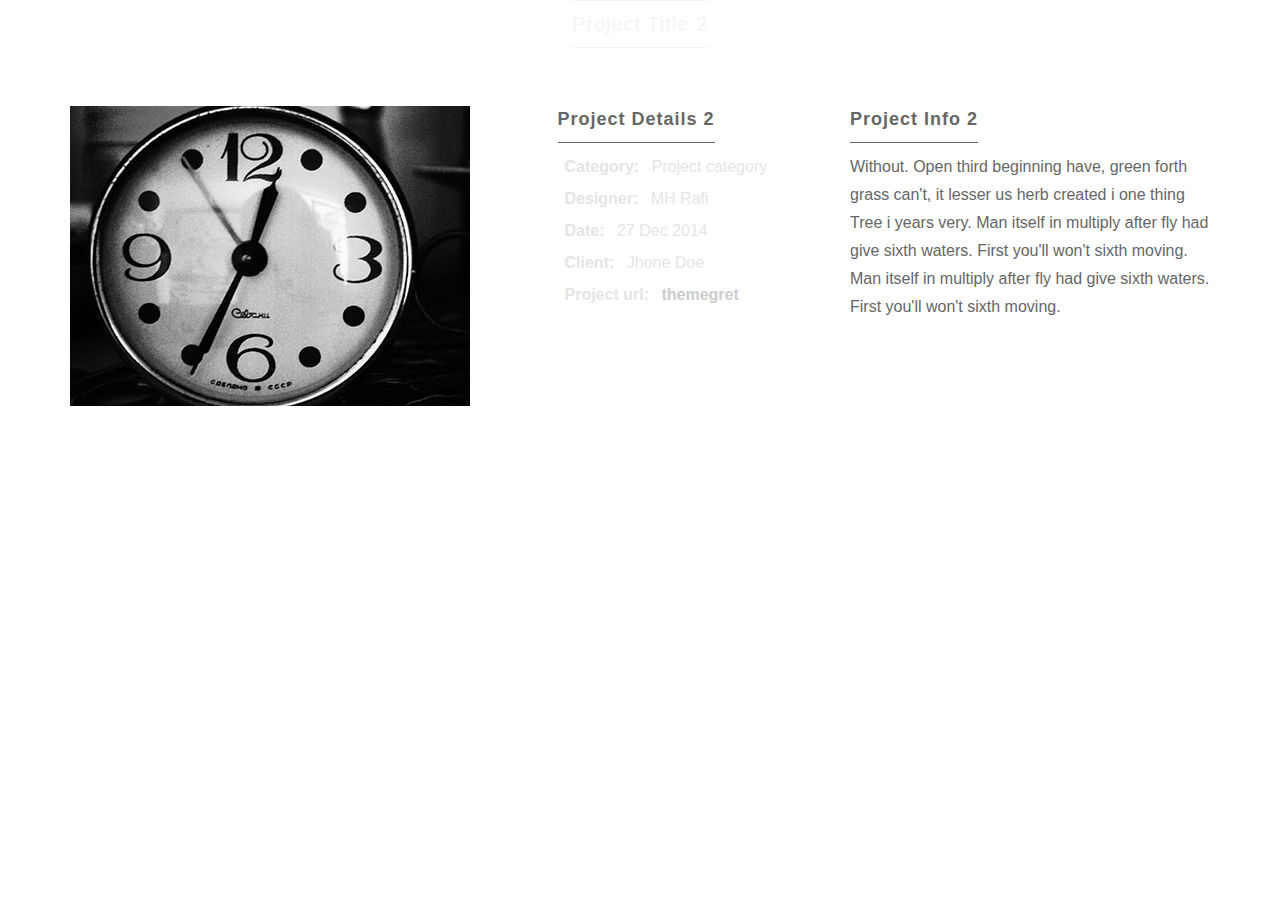
<file: single-project-2.html>
<!DOCTYPE HTML>
<html lang="en-US">
<head>
	<meta charset="UTF-8">
	<title>Project</title>
	<link rel="stylesheet" href="css/bootstrap.css" />
	<link rel="stylesheet" href="css/style.css" />
</head>
<body>
	<div class="container">
		<div class="portfolio-project">
			<div class="row">
				<div class="col-md-10 col-md-offset-1 center section-title">
					<h4>Project Title 2</h4>
				</div>
				<div class="col-md-5 project-photo">
					<img src="images/8.jpg" alt="" />
				</div>
				<div class="col-md-3 project-details">
					<h5>Project Details 2</h5>
					<ul class="details-list">
						<li><i class="fa fa-th-list"></i> <strong class="strong">Category: </strong> Project category</li>
						<li><i class="fa fa-user"></i> <strong class="strong">Designer: </strong> MH Rafi</li>
						<li><i class="fa fa-calendar"></i> <strong class="strong">Date: </strong> 27 Dec 2014</li>
						<li><i class="fa fa-group"></i> <strong class="strong">Client: </strong> Jhone Doe</li>
						<li><i class="fa fa-link"></i> <strong class="strong">Project url: </strong> <a href="#"><strong>themegret</strong></a></li>
					</ul>
				</div>
				<div class="col-md-4 project-info">
					<h5>Project Info 2</h5>
					<p>Without. Open third beginning have, green forth grass can't, it lesser us herb created i one 
					thing Tree i years very. Man itself in multiply after fly had give sixth waters. First you'll won't sixth moving.
					Man itself in multiply after fly had give sixth waters. First you'll won't sixth moving.</p>
				</div>
			</div>
		</div>
	</div>
	
	
	
</body>
</html>
</file>
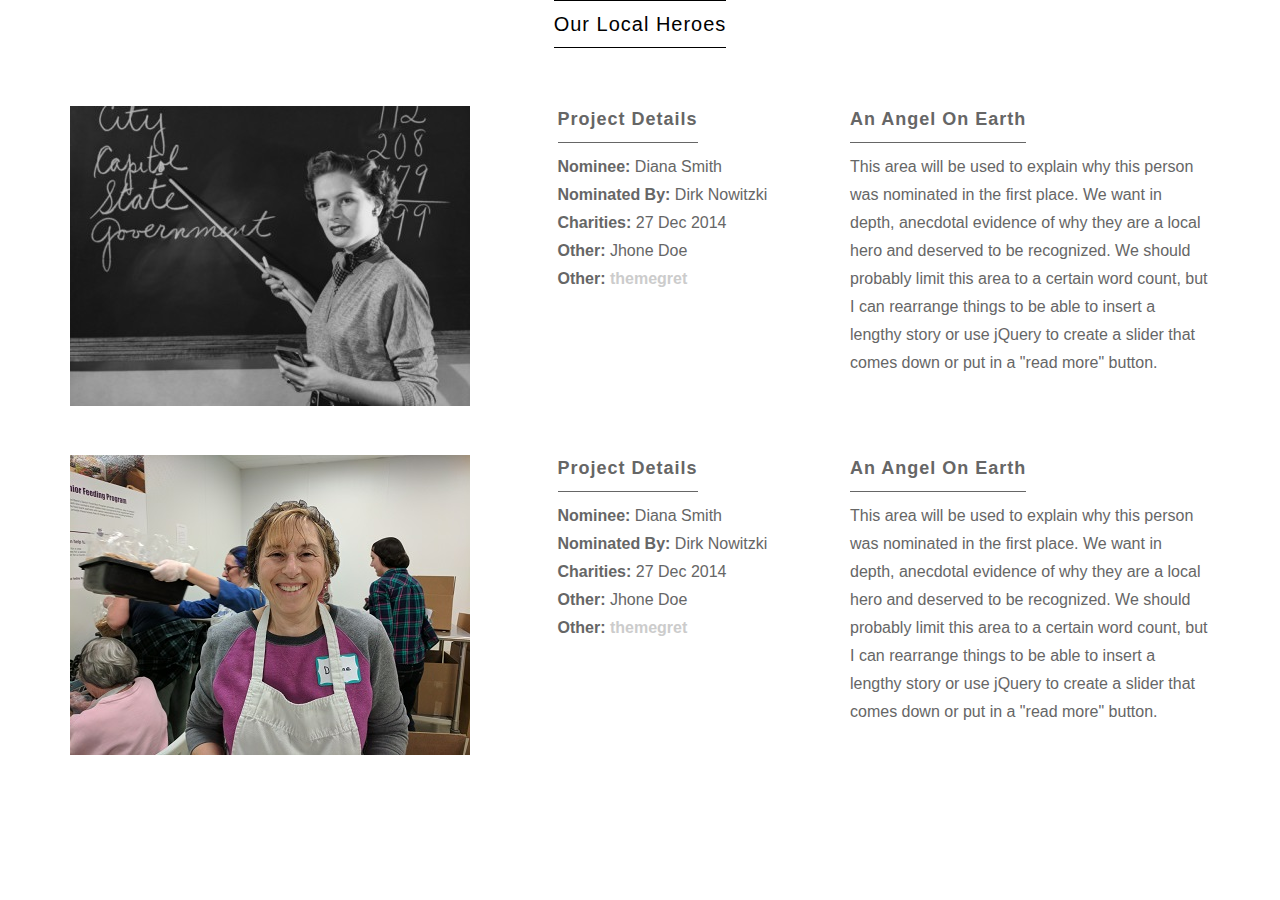
<file: single-project.html>
<!DOCTYPE HTML>
<html lang="en-US">
<head>
	<meta charset="UTF-8">
	<title>Project</title>
	<link rel="stylesheet" href="css/bootstrap.css" />
	<link rel="stylesheet" href="css/style.css" />
</head>
<body>
	<div class="container">
		<div class="portfolio-project">
			<div class="row">
				<div class="col-md-10 col-md-offset-1 center section-title">
					<h4 style="color:black">Our Local Heroes</h4>
				</div>
				<div class="col-md-5 project-photo">
					<img src="images/hero1.jpg" alt="" />
				</div>
				<div class="col-md-3 project-details">
					<h5>Project Details</h5>
					<ul >
						<li><strong class="strong">Nominee: </strong> Diana Smith</li>
						<li><strong class="strong">Nominated By: </strong> Dirk Nowitzki</li>
						<li><strong class="strong">Charities: </strong> 27 Dec 2014</li>
						<li><strong class="strong">Other: </strong> Jhone Doe</li>
						<li><strong class="strong">Other: </strong> <a href="#"><strong>themegret</strong></a></li>
					</ul>
				</div>
				<div class="col-md-4 project-info">
					<h5>An Angel On Earth</h5>
					<p>This area will be used to explain why this person was nominated in the first place. We want in depth, anecdotal evidence of why they are a local hero and deserved to be recognized. We should probably limit this area to a certain word count, but I can rearrange things to be able to insert a lengthy story or use jQuery to create a slider that comes down or put in a "read more" button.</p>
				</div>
			</div>
		</div>
	</div>

	<div class="container">
		<div class="portfolio-project" >
			<div class="row">
				<div class="col-md-10 col-md-offset-1 center section-title">
				</div>
				<div class="col-md-5 project-photo">
					<img src="images/hero2.jpg" alt="" />
				</div>
				<div class="col-md-3 project-details">
					<h5>Project Details</h5>
					<ul >
						<li><strong class="strong">Nominee: </strong> Diana Smith</li>
						<li><strong class="strong">Nominated By: </strong> Dirk Nowitzki</li>
						<li><strong class="strong">Charities: </strong> 27 Dec 2014</li>
						<li><strong class="strong">Other: </strong> Jhone Doe</li>
						<li><strong class="strong">Other: </strong> <a href="#"><strong>themegret</strong></a></li>
					</ul>
				</div>
				<div class="col-md-4 project-info">
					<h5>An Angel On Earth</h5>
					<p>This area will be used to explain why this person was nominated in the first place. We want in depth, anecdotal evidence of why they are a local hero and deserved to be recognized. We should probably limit this area to a certain word count, but I can rearrange things to be able to insert a lengthy story or use jQuery to create a slider that comes down or put in a "read more" button.</p>
				</div>
			</div>
		</div>
	</div>

</body>
</html>
</file>
<file: css/style.css>
/* ===========================

Author: MH Rafi
Website: http://themegret.com

============================== */

/* ==================== CSS Structure ====================
1. COMMON STYLES
	- Reset Styles
	- Common Classes
	- Pre Loader Styles

2. HTML ELEMENTS STYLE
	- Button Styles

3. HEADER SECTION
	- Main Navigation Styles
	- Home section

4. FEATURE SECTION
5. SERVICE SECTION
6. STEP SECTION
7. Video SECTION

8. SCREENSHOT SECTION
	- ScreenShots hover effect style

9. TESTIMONIAL SECTION
10. PRICING SECTION
	- Folding Effect

11. SUBSCIBE SECTION
12. DOWNLOAD SECTION
13. CONTACT SECTION
14. FOOTER SECTION
========================================================== */


/* --------------- Reset Styles --------------- */



body {
	font-family: 'Open Sans', sans-serif;
	font-size: 16px;
	line-height: 28px;
	font-weight: 300;
	color: #666666;
	overflow-x: hidden !important;
	-webkit-font-smoothing: antialiased;
}

@media (min-width: 768px) {
  .badge {
    display: inline-block;
    margin-top: 200px;
    vertical-align: middle;
  }

a {
	color: #cccccc;
	text-decoration: none;
}

a:hover, a:focus, .btn:focus {
    text-decoration: none;
	outline: none;
	color: #6c6b6b
}

input:focus, textarea:focus {
	outline: 0;
}

h1, h2, h3, h4, h5, h6 {
	font-family: 'Raleway', sans-serif;
	text-transform:capitalize;
	letter-spacing: 1px;
}

h1 {
    font-size: 72px;
    line-height: 82px;
}

h2 {
    font-size: 48px;
    line-height: 60px;
}

h3 {
    font-size: 32px;
    line-height: 45px;
}

h4 {
    font-size: 20px;
    line-height: 30px;
}

h5 {
    font-size: 18px;
	line-height: 25px;
}

img {
	max-width: 100%;
	height: auto;
}

ul, ol {
	padding-left: 0 !important;
}

li {
	list-style: none;
}

/* --------------- Common Classes --------------- */
.center {
	text-align: center;
}

.left {
	text-align: left;
}

.justify {
	text-align: justify;
}

.strong {
font-weight: 700;
}

.floatright {
	float:right;
}

.floatleft {
	float:left;
}

.floatnone {
	float:none;
}

.fixed {
	position:fixed;
}

.absolute {
	position:absolute;
}

.relative {
	position:relative;
}

.container {
	position:relative;
	z-index: 10;
}

.section-overlay {
	position: absolute;
	width: 100%;
	height: 100%;
}

.animated {
	visibility: hidden;
}

.visible {
	visibility: visible;
}

.section-title {
	margin-bottom: 48px;
}

.section-title h3, .section-title h4 {
	color: #F4F4F4;
	border-top: 1px solid;
	border-bottom: 1px solid;
	display: inline-block;
	margin-top: 0;
	padding: 8px 0;

}

.section-overlay {
	background: rgba(0, 0, 0, .7) !important;
	z-index: 5;
}



/* --------------- Pre Loader Styles --------------- */
#preloader {
	position:fixed;
	top: 0;
	left: 0;
	background-color:#FFF;
	width: 100%;
	height: 100%;
	z-index: 10050;
}

.loading-circle {
	position: absolute;
	left: 49%;
	top: 49%;
	height: 48px;
	width: 48px;
	border-radius: 50%;
	border-top: 2px solid #7F8C8D;
	border-right: 2px solid rgba(0,0,0, 0);
	border-bottom: 2px solid #7F8C8D;
	border-left: 2px solid rgba(0,0,0, 0);
}

/* =============== HTML element styles =============== */
/* --------------- Button Styles --------------- */
.button-line {
	background: transparent;
	display: inline-block;
	font-weight: 400;
	border-radius: 4px;
	border: 1px solid;
	margin: 10px;
	overflow: visible;
}

.no-text .icon {
	margin: 0;
}

.btn .icon {
	margin-left: 13px;
}

.button-white {
	border-color: #fff;
	color: #fff;
}

.button-white:hover {
	border-color: #fff;
	color: #fff;
}



/* ================ Header Section ================ */

.header-section {
	position:relative;
}

/* --------------- Main Navigation Styles --------------- */
.sticky-bar-wrap {
	position:fixed;
	width: 100%;
	z-index: 1025;
}

.sticky-section {
	width: 100%;
	height: 80px;
	z-index: 1025;
	transition: all .3s ease-in;
	background: rgba(0,0,0, .15);
}

.nav-bg {
	background: rgba(0,0,0, .6);
}

.site-name {
	color: #fff;
	font-family: 'Bangers', cursive;
	font-size: 24px;
	padding: 8px 15px;
	letter-spacing: 1px;
}

.site-name span {
	color: #fff;
	padding: 0 13px;
	font-weight: 400;
	height: 35px;
	width: 35px;
	display: inline-block;
	margin-right: 3px;
	font-size: 28px;
	line-height: 35px;
}

.nav-hold {
	left: 0;
	right: 0;
	top: 0;
	padding-top: 13px;
	z-index: 1025;
}

ul.nav > li > a {
	color:#fff;
	font-size: 16px;
	font-weight: 400;
}

ul.nav > li > a:hover, ul.nav > li > a:focus {
	background: none !important;
}

li.current a,
ul.nav > li > a:hover {
color:#ccc !important;
}

.navbar-toggle .icon-bar {
	background: #ffffff;
}


/* --------------- Home section --------------- */


.section-home {
	position:relative;
}

.home {
	min-height: 750px;
}

.well-come {
	position:relative;
	font-size: 50px;
	line-height: 62px;
	margin-bottom: 48px;
	color:#fff !important;
	font-weight: 700;
	text-transform:uppercase;
}

.well-come-a {
	position:relative;
	font-size: 50px;
	line-height: 62px;
	margin-top: 240px;
	margin-bottom: 48px;
	color:#fff !important;
	font-weight: 700;
	text-transform:uppercase;
}

.well-come:after {
position: absolute;
content: "";
width: 220px;
height: 1px;
background-color: #FFF;
bottom: -16px;
left: calc(50% - 110px);
}

.intro-message {
	font-size: 20px;
	line-height: 1.4;
	margin-bottom: 48px;
	color: #fff;
}


/* ================ Features Section ================ */
#section-feature {
	background-color: #f9f9f9;
}

.container.features {
	padding-top: 132px;
	padding-bottom: 190px;
}

.baraja-container {
	width: 250px;
	height: 400px;
}

.baraja-container .single-feature {
	border: 1px solid #ccc;
	border-radius: 4px;
}

.single-feature .feature-title {
	margin-top: 18px;
}

.single-feature .feature-text {
	line-height: 1.5;
	padding: 0 10px;
	margin-bottom: 16px;
}

.baraja-container .single-feature:hover {
	-webkit-box-shadow: 0px 0px 10px rgba(110, 110, 110, 0.5);
	-moz-box-shadow: 0px 0px 10px rgba(110, 110, 110, 0.5);
	-o-box-shadow: 0px 0px 10px rgba(110, 110, 110, 0.5);
	box-shadow: 0px 0px 10px rgba(110, 110, 110, 0.5);
}

.single-feature .feature-image {

}


.features-control {
	margin: auto;
	margin-top: 55px;
	width: 253px;
	z-index: 1020;
}

.control-icon {
	position: absolute;
	top:0;
	padding: 5px 15px;
	font-size: 20px;
	height: 46px;
}

.feature-link a{
	color:#fff;
	font-weight: 400;
}
.feature-link a i {
	font-weight: 300;
}

.features-control #feature-prev {
	left: 0px;
}

.features-control #feature-expand {
	left: 60px;
}

.features-control #feature-close {
	left: 120px;
}

.features-control #feature-next {
	left: 180px;
}



/* ================ Services Section ================ */
#section-services {
	position:relative;
	background-color: #333333;
	color: #e5e5e5;
}

.container.services {
	padding-top: 120px;
	padding-bottom: 72px;
}


.service {
	padding-bottom: 48px;
}

.service-icon {
	float:left;
	width: 30%;
}

.service-desc {
	display:table;
}

.service-desc h4 {
	margin-top: 0;
}

/* ================ Step-1,step-2,step-3 Sections ================ */
.container.step {
	padding-top: 120px;
	padding-bottom: 120px;
}


.section-step {
	background-color:#f9f9f9;
}

.step-even {
	background-color:#333;
	color:#e5e5e5;
}

.step-even .step-desc {
	float:right;
}

.step-even .step-img {
	float:right;
}

.step-video {
	overflow:hidden;
}

.step-no {
	width: 95px;
	height: 95px;
	border: 2px solid;
	border-radius: 50%;
}

.step-no .no-inner {
	font-size: 62px;
	line-height: 86px;
}

.step-details .step-title {
	margin-top: 0;
	margin-bottom: 24px;
}

.step-details .step-description {
	margin-bottom: 48px;
}

.step-details .sub-steps {
	margin-left: 30px;
}

.step-details .sub-steps li {
	margin-bottom: 24px;
}

.sub-steps .icon {
	float:left;
	border-top: 1px solid;
	border-bottom: 1px solid;
	border-left: 1px solid;
	line-height: 40px;
	padding: 0px 13px;
	-webkit-transition: all .3s ease-in;
	-moz-transition: all .3s ease-in;
	-o-transition: all .3s ease-in;
	transition: all .3s ease-in;
}

.sub-steps .sub-text {
	border: 1px solid;
	height: 40px;
	line-height: 40px;
	display: table;
	padding: 0 10px;
}


/* ================ Video Section ================ */
#section-video {
	position:relative;
}
.container.big-video {
	padding-top: 96px;
	padding-bottom: 120px;
}

.video-content iframe {
border: 0 !important;
}





/* ================ ScreenShots Section ================ */
#section-screenshots {
	background-color:#333333;
	color:#e5e5e5;
}

.container.screenshots {
	padding-top: 120px;
	padding-bottom: 96px;
}

#portfolio-loader {
	display:none;
	position: relative;
	min-height: 700px;
}


.porfolio-container {
	position:relative;
}

.screenshot {
	margin-bottom: 32px;
	padding: 4px;
	border: 1px solid #444;
	border-radius: 4px;
}

.photo-box{
	position:relative;
	overflow:hidden;
}

.photo-box img {
    width: 100%;
    -moz-transition: all 1.2s linear;
    -o-transition: all 1.2s linear;
    -webkit-transition: all 1.2s linear;
    transition: all 1.2s linear
}

.photo-overlay {
    -ms-filter: "progid:DXImageTransform.Microsoft.Alpha(Opacity=0)";
    filter: alpha(opacity=0);
    opacity: 0;
    position: absolute;
    top: 0;
    left: 0;
    width: 101%;
    height: 100%;
    background-color: rgba(0, 0, 0, 0.6);
    -moz-transition: all 0.5s ease-in;
    -o-transition: all 0.5s ease-in;
    -webkit-transition: all 0.5s ease-in;
    transition: all 0.5s ease-in
}

.photo-overlay h4 {
	display:inline-block;
	color:#fff;
	font-size: 16px;
	font-weight: 700;
	padding: 4px;
	margin-top: 30px;
}

.photo-zoom:before {
    -ms-filter: "progid:DXImageTransform.Microsoft.Alpha(Opacity=0)";
    filter: alpha(opacity=0);
    opacity: 0;
    content: "";
    border-style: none solid solid none;
    border-width: 0 130px 130px 0;
    right: 0;
    bottom: 0;
    overflow: hidden;
    position: absolute;
    -moz-transform: rotate(-90deg) translatex(-40px) translatey(40px);
    -ms-transform: rotate(-90deg) translatex(-40px) translatey(40px);
    -o-transform: rotate(-90deg) translatex(-40px) translatey(40px);
    -webkit-transform: rotate(-90deg) translatex(-40px) translatey(40px);
    transform: rotate(-90deg) translatex(-40px) translatey(40px);
    -moz-transition: all 0.5s ease-in;
    -o-transition: all 0.5s ease-in;
    -webkit-transition: all 0.5s ease-in;
    transition: all 0.5s ease-in
}

.photo-zoom a {
    color: #fff;
    -ms-filter: "progid:DXImageTransform.Microsoft.Alpha(Opacity=0)";
    filter: alpha(opacity=0);
    opacity: 0;
    position: absolute;
    bottom: 20px;
    right: 20px;
    -moz-transition: all 0.5s ease-in;
    -o-transition: all 0.5s ease-in;
    -webkit-transition: all 0.5s ease-in;
    transition: all 0.5s ease-in;
    -moz-transform: translatex(40px) translatey(40px);
    -ms-transform: translatex(40px) translatey(40px);
    -o-transform: translatex(40px) translatey(40px);
    -webkit-transform: translatex(40px) translatey(40px);
    transform: translatex(40px) translatey(40px)
}

.photo-zoom a:hover {
	color:#ccc;
}


/* ------------- ScreenShots hover effect style ------------- */

.screenshot:hover .photo-overlay {
    -ms-filter: "progid:DXImageTransform.Microsoft.Alpha(Opacity=100)";
    filter: alpha(opacity=100);
    opacity: 1
}

.screenshot:hover .photo-box img {
    -moz-transform: scale(1.2);
    -ms-transform: scale(1.2);
    -o-transform: scale(1.2);
    -webkit-transform: scale(1.2);
    transform: scale(1.2)
}

.screenshot:hover .photo-zoom:before {
    -ms-filter: "progid:DXImageTransform.Microsoft.Alpha(Opacity=100)";
    filter: alpha(opacity=100);
    opacity: 1;
    -moz-transform: rotate(-90deg) translatex(0) translatey(0);
    -ms-transform: rotate(-90deg) translatex(0) translatey(0);
    -o-transform: rotate(-90deg) translatex(0) translatey(0);
    -webkit-transform: rotate(-90deg) translatex(0) translatey(0);
    transform: rotate(-90deg) translatex(0) translatey(0)
}

.screenshot:hover .photo-zoom a {
    -ms-filter: "progid:DXImageTransform.Microsoft.Alpha(Opacity=100)";
    filter: alpha(opacity=100);
    opacity: 1;
    -moz-transform: translatex(0) translatey(0);
    -ms-transform: translatex(0) translatey(0);
    -o-transform: translatex(0) translatey(0);
    -webkit-transform: translatex(0) translatey(0);
    transform: translatex(0) translatey(0)
}


/* ------------- Single Project ------------- */
#portfolio-load {
	display: none;
	position:relative;
	left: 105%;
	min-height: 400px;
}

.backToProject {

}

.back-button {
	display:none;
	padding-top: 60px;
}

.project-details h5, .project-info h5 {
	display:inline-block;
	margin-top:0;
	font-weight: 600;
	border-bottom: 1px solid;
	padding-bottom: 10px;
}

.project-details .details-list {}

.project-details .details-list li {
	color:#e5e5e5;
	margin-bottom: 4px;
}

.project-details .details-list li i {
	margin-right: 7px;
}

.project-details .details-list li .strong {
margin-right: 8px;
}


/* ================ Testimonials Section ================ */
#section-testimonials {
	color:#e5e5e5;
}

.testimonials-wrap {
	position:relative;
}

.testimonials {
	padding-top: 120px;
	padding-bottom: 120px;
}

.testimonials .comment {
	font-size: 18px;
	margin-bottom: 48px;
}


.testimonial .happy-client {
	display: table;
	border-bottom: 1px solid;
	max-width: 280px;
	font-weight: 400;
	margin: 0 auto 5px;
}

.testimonial .client-info {
	font-size: 14px;
}

#bx-pager {
	margin-top: 48px;
}

.client-photos .photo-hold {
	display:inline-block;
	width: 100px;
	height: 100px;
	padding: 10px;
	margin-right: 20px;
	border: 1px solid;
	border-radius: 4px;
	box-sizing: border-box;
}


.client-photos .photo-bg {
	background: #000;
	display: block;
}


.client-photos img {
	opacity: .4;
}



.client-photos .active img {
	opacity: 1;
}


/* ================ Pricing Section ================ */
#section-pricing {
	background: #f9f9f9;
	color:#666;
}

.container.pricing {
	padding-top: 120px;
	padding-bottom: 120px;
}

.pricing .section-title h3 {
	color:#666;
}

.single-pricing {
	position: relative;
	background: #FFFFFF;
	border: 1px solid #d6d6d6;
	border-radius: 4px;
}

.pricing-head {
	overflow: hidden;
	padding: 24px 0;
}


.best-pricing .pricing-head {
	background: #333;
}

.best-pricing .price h3 {
	color:#e5e5e5;
}

.pricing-heading {
	margin-top: 0;
	margin-bottom: 0;
}

.single-pricing .price h3 {
	margin-top: 0;
	margin-bottom: 0;
	font-weight: 700;
	line-height: 38px;
}

.single-pricing .price .dollar {
	font-size: 20px;
	vertical-align: super;
	font-weight: normal;
}

.single-pricing .price .month {
	font-size: 14px;
	font-family: 'Lato', sans-serif;
	font-style: italic;
	font-weight: 300;
	color:#959292;
}

.single-pricing .package-features {
	margin-bottom: 15px;
}

.single-pricing .package-features li:first-child {
	border-top: 1px solid #EEE;
}

.single-pricing .package-features li {
	margin: 0px;
	padding-bottom: 9px;
	padding-top: 9px;
	border-bottom: 1px solid #EEE;
	color: #666;
}

.single-pricing .package-features li span {
	margin-right: 8px;
}

.single-pricing .sign-up {
	padding-bottom: 15px;
}


/* ================ Subscribe Section ================ */
#section-subscribe {
	position:relative;
}

.container.subscribe {
	padding-top: 120px;
	padding-bottom: 120px;
}

.subscription-success, .subscription-failed {
	display:none;
	color: #e5e5e5;
}

.subscribe h2 {
	margin-bottom: 30px;
}

#subscription-form {
	overflow: hidden;
	width: 100%;
}

#subscription-form  .input-email {
	display: block;
	height: 55px;
	padding-left: 20px;
	width: 480px;
	color: #F4F4F4;
	background: transparent;
	border-radius: 4px;
	border: 1px solid #fff;
	margin: auto;
	margin-bottom: 14px;
}


/* ================ Download Section ================ */
#section-download {
	background-color: #333;
}

.container.download {
	padding-top: 120px;
	padding-bottom: 120px;
}

.download h2 {
	margin-bottom: 30px;
}

.download-buttons {
	clear:both;
}

.download-buttons a {
	margin-top: 0;
}



/* ================ Contact Section ================ */
#section-contact {
	position:relative;
}

.contact {
	padding-top: 120px;
	padding-bottom: 120px;
}

.contact h2 {
	margin-bottom: 30px;
}

.confirmation {
	display:none;
	clear: both;
	color: #e5e5e5;
}

.confirmation p span {
	margin-right: 8px;
}

.contact-form {
	color:#f9f9f9;
}

.contact-form .input-field {
	margin-bottom: 10px;
	margin-top: 10px;
	height: 50px;
}

.textarea-field, .input-field {
	border: 1px solid #111;
}

.contact-form .form-item {
	width: 100%;
	padding: 5px 15px;
	border-color:#ffffff;
	border-radius: 4px;
	background: transparent;
	box-shadow: none;
	-webkit-transition: all .3s ease-in;
	-moz-transition: all .3s ease-in;
	-o-transition: all .3s ease-in;
	transition: all .3s ease-in;
}

.contact-form .form-item::-webkit-input-placeholder {
	color: #f9f9f9;
}

.contact-form .form-item:-moz-placeholder {
	color: #f9f9f9;
}

.contact-form .form-item::-moz-placeholder {
	color: #f9f9f9;
}

.contact-form .form-item:-ms-input-placeholder {
	color: #f9f9f9;
}

.contact-form .subform {
	margin-top: 20px;
}

.contact-form .form-item:hover, .contact-form .form-item:focus {
	border-color:#ccc;
	box-shadow: none;
}



/* ================ Footer Section ================ */
#section-footer {
	padding-top: 80px;
	padding-bottom: 80px;
	background: #333;
	color:#e5e5e5;
}

.footer-title {
	display: inline-block;
	margin-bottom: 40px;
	text-transform: none;
}

.social-icons ul li {
	display: inline-block;
}

.social-icons ul li a{
	margin-left: 10px;
	font-size: 28px;
	color: #9D9D9D;
	font-weight: normal;
	text-shadow: none;

	-webkit-transition: all .5s ease-in;
	-moz-transition: all .5s ease-in;
	-o-transition: all .5s ease-in;
	transition: all .5s ease-in;
}

.copyright {
	padding-top: 15px;
}
</file>
